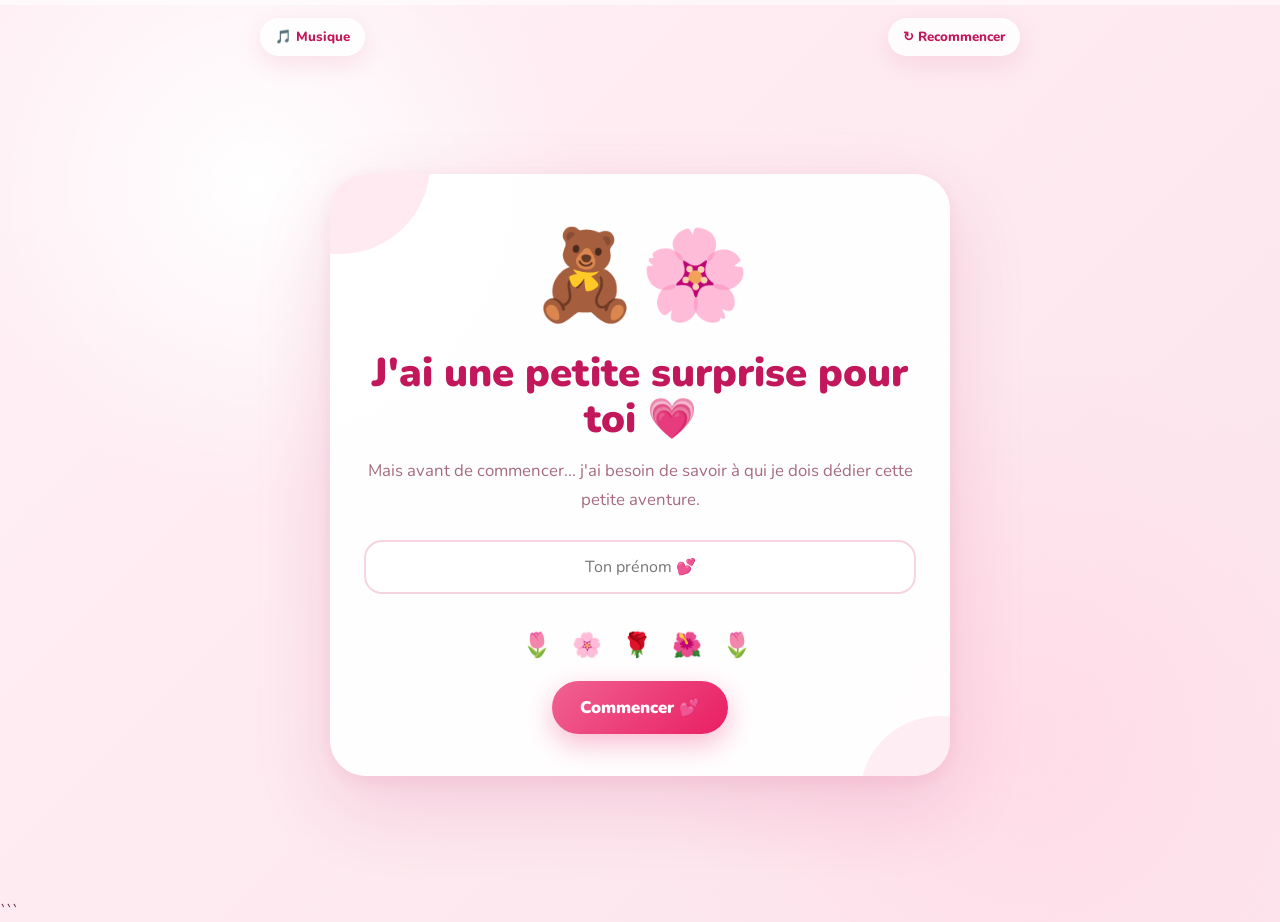
<file: index.html>
<!DOCTYPE html>
<html lang="fr">
<head>
  <meta charset="UTF-8">
  <meta name="viewport" content="width=device-width, initial-scale=1.0">

  <title>Une petite surprise 💗</title>

  <link rel="preconnect" href="https://fonts.googleapis.com">
  <link rel="preconnect" href="https://fonts.gstatic.com" crossorigin>
  <link href="https://fonts.googleapis.com/css2?family=Nunito:wght@400;600;700;800;900&display=swap" rel="stylesheet">

  <style>
    * {
      margin: 0;
      padding: 0;
      box-sizing: border-box;
    }

    :root {
      --pink: #e91e63;
      --pink-dark: #c2185b;
      --pink-light: #fce4ec;
      --pink-soft: #fff0f5;
      --rose: #f06292;
      --white: #ffffff;
      --text: #663344;
      --muted: #a66b80;
    }

    html {
      scroll-behavior: smooth;
    }

    body {
      min-height: 100vh;
      font-family: "Nunito", sans-serif;
      color: var(--text);
      background:
        radial-gradient(circle at 20% 20%, #fff 0, transparent 25%),
        radial-gradient(circle at 80% 80%, #ffdce8 0, transparent 30%),
        linear-gradient(135deg, #fff0f5, #fce4ec);
      overflow-x: hidden;
    }

    button {
      font-family: inherit;
    }

    /* =========================
       BACKGROUND
    ========================== */

    .background {
      position: fixed;
      inset: 0;
      overflow: hidden;
      pointer-events: none;
      z-index: 0;
    }

    .petal,
    .floating-heart,
    .floating-flower {
      position: absolute;
      pointer-events: none;
      -webkit-user-select: none;
    }

    .petal {
      top: -50px;
      animation: fall linear forwards;
      opacity: .8;
    }

    @keyframes fall {
      0% {
        transform: translateY(-50px) rotate(0deg);
        opacity: 0;
      }

      10% {
        opacity: .8;
      }

      100% {
        transform: translateY(110vh) rotate(720deg);
        opacity: 0;
      }
    }

    .floating-heart {
      bottom: -40px;
      animation: heartFloat linear forwards;
      opacity: 0;
    }

    @keyframes heartFloat {
      0% {
        transform: translateY(0) scale(.7);
        opacity: 0;
      }

      15% {
        opacity: .6;
      }

      100% {
        transform: translateY(-110vh) scale(1.2);
        opacity: 0;
      }
    }

    .floating-flower {
      animation: flowerFloat 5s ease-in-out infinite;
      opacity: .35;
    }

    @keyframes flowerFloat {
      0%, 100% {
        transform: rotate(-8deg) translateY(0);
      }

      50% {
        transform: rotate(8deg) translateY(-15px);
      }
    }

    /* =========================
       TOP BAR
    ========================== */

    .topbar {
      position: fixed;
      top: 18px;
      left: 50%;
      transform: translateX(-50%);
      width: min(92%, 760px);
      display: flex;
      justify-content: space-between;
      align-items: center;
      z-index: 100;
    }

    .music-btn,
    .restart-btn {
      border: none;
      background: rgba(255,255,255,.85);
      -webkit-backdrop-filter: blur(10px);
      backdrop-filter: blur(10px);
      border-radius: 50px;
      padding: 10px 15px;
      cursor: pointer;
      color: var(--pink-dark);
      font-weight: 800;
      box-shadow: 0 8px 25px rgba(194,24,91,.1);
      transition: .2s;
    }

    .music-btn:hover,
    .restart-btn:hover {
      transform: translateY(-2px);
      background: white;
    }

    /* =========================
       PROGRESS
    ========================== */

    .progress-container {
      position: fixed;
      top: 0;
      left: 0;
      width: 100%;
      height: 5px;
      background: rgba(255,255,255,.6);
      z-index: 200;
    }

    .progress-bar {
      height: 100%;
      width: 0%;
      background: linear-gradient(90deg, #f06292, #e91e63);
      transition: width .5s ease;
    }

    /* =========================
       APP
    ========================== */

    .app {
      min-height: 100vh;
      display: flex;
      align-items: center;
      justify-content: center;
      padding: 90px 20px 40px;
      position: relative;
      z-index: 2;
    }

    .card {
      width: min(94vw, 620px);
      background: rgba(255,255,255,.94);
      border-radius: 36px;
      padding: 42px 34px;
      text-align: center;
      box-shadow:
        0 30px 80px rgba(194,24,91,.14),
        0 5px 20px rgba(194,24,91,.08);
      position: relative;
      overflow: hidden;
    }

    .card::before {
      content: "";
      position: absolute;
      width: 180px;
      height: 180px;
      background: #ffe1eb;
      border-radius: 50%;
      top: -100px;
      left: -80px;
      opacity: .7;
    }

    .card::after {
      content: "";
      position: absolute;
      width: 160px;
      height: 160px;
      background: #ffe6ef;
      border-radius: 50%;
      bottom: -100px;
      right: -70px;
      opacity: .7;
    }

    .screen {
      display: none;
      position: relative;
      z-index: 3;
      animation: screenIn .5s ease;
    }

    .screen.active {
      display: block;
    }

    @keyframes screenIn {
      from {
        opacity: 0;
        transform: translateY(20px) scale(.97);
      }

      to {
        opacity: 1;
        transform: translateY(0) scale(1);
      }
    }

    /* =========================
       GENERAL
    ========================== */

    .big-emoji {
      font-size: 5.5rem;
      display: block;
      margin-bottom: 14px;
      animation: teddyBounce 2.2s ease-in-out infinite;
    }

    @keyframes teddyBounce {
      0%, 100% {
        transform: translateY(0) rotate(-2deg);
      }

      50% {
        transform: translateY(-10px) rotate(2deg);
      }
    }

    h1 {
      color: var(--pink-dark);
      font-size: clamp(1.8rem, 5vw, 2.5rem);
      font-weight: 900;
      line-height: 1.15;
      margin-bottom: 15px;
    }

    h2 {
      color: var(--pink-dark);
      font-size: 1.65rem;
      font-weight: 900;
      margin-bottom: 12px;
    }

    p {
      line-height: 1.7;
    }

    .subtitle {
      color: var(--muted);
      font-size: 1.05rem;
      margin-bottom: 25px;
    }

    .highlight {
      color: var(--pink);
      font-weight: 900;
    }

    /* =========================
       BUTTONS
    ========================== */

    .main-btn {
      border: none;
      border-radius: 50px;
      padding: 15px 28px;
      background: linear-gradient(135deg, #f06292, #e91e63);
      color: white;
      font-size: 1.05rem;
      font-weight: 900;
      cursor: pointer;
      box-shadow: 0 10px 28px rgba(233,30,99,.3);
      transition: .2s;
    }

    .main-btn:hover {
      transform: translateY(-3px) scale(1.02);
      box-shadow: 0 14px 32px rgba(233,30,99,.38);
    }

    .main-btn:active {
      transform: scale(.97);
    }

    .secondary-btn {
      border: 2px solid #f4cada;
      border-radius: 50px;
      padding: 13px 24px;
      background: white;
      color: var(--pink-dark);
      font-weight: 800;
      cursor: pointer;
      transition: .2s;
    }

    .secondary-btn:hover {
      background: #fff4f8;
    }

    /* =========================
       HOME
    ========================== */

    .name-input {
      width: 100%;
      border: 2px solid #f6d4e0;
      border-radius: 18px;
      padding: 14px 18px;
      font-family: inherit;
      font-size: 1rem;
      outline: none;
      margin-bottom: 15px;
      text-align: center;
      color: var(--pink-dark);
    }

    .name-input:focus {
      border-color: var(--rose);
    }

    .flower-line {
      font-size: 1.5rem;
      margin: 20px 0;
      letter-spacing: 7px;
    }

    /* =========================
       QUESTION
    ========================== */

    .question-number {
      display: inline-block;
      background: #fff0f5;
      color: var(--pink);
      padding: 7px 15px;
      border-radius: 50px;
      font-weight: 900;
      margin-bottom: 18px;
    }

    .question-emoji {
      font-size: 4.5rem;
      display: block;
      margin-bottom: 10px;
    }

    .answers {
      display: grid;
      grid-template-columns: repeat(2, 1fr);
      gap: 13px;
      margin-top: 25px;
    }

    .answer {
      border: 2px solid #f6d4e0;
      background: #fff8fa;
      border-radius: 20px;
      padding: 15px;
      font-weight: 800;
      color: var(--text);
      cursor: pointer;
      transition: .2s;
    }

    .answer:hover {
      transform: translateY(-3px);
      border-color: var(--rose);
      background: #fff0f5;
    }

    /* =========================
       AFFECTION
    ========================== */

    .affection-box {
      margin: 22px 0;
      padding: 18px;
      background: #fff4f8;
      border-radius: 22px;
    }

    .affection-label {
      display: flex;
      justify-content: space-between;
      font-weight: 900;
      color: var(--pink-dark);
      margin-bottom: 8px;
    }

    .affection-track {
      height: 13px;
      background: #f7dce6;
      border-radius: 50px;
      overflow: hidden;
    }

    .affection-fill {
      height: 100%;
      width: 0%;
      background: linear-gradient(90deg, #f48fb1, #e91e63);
      border-radius: 50px;
      transition: width .6s ease;
    }

    /* =========================
       CARDS
    ========================== */

    .reason-grid {
      display: grid;
      grid-template-columns: repeat(2, 1fr);
      gap: 12px;
      margin: 22px 0;
    }

    .reason-card {
      padding: 18px 12px;
      background: linear-gradient(145deg, #fff7fa, #fff);
      border: 1px solid #f8d9e4;
      border-radius: 20px;
      transition: .25s;
    }

    .reason-card:hover {
      transform: translateY(-5px);
      box-shadow: 0 10px 25px rgba(233,30,99,.1);
    }

    .reason-card .icon {
      font-size: 2rem;
      display: block;
      margin-bottom: 8px;
    }

    .reason-card strong {
      color: var(--pink-dark);
    }

    /* =========================
       YES / NO
    ========================== */

    .choice-zone {
      position: relative;
      height: 130px;
      margin-top: 20px;
    }

    .choice-zone .main-btn,
    .choice-zone .no-btn {
      position: absolute;
      top: 35px;
    }

    .choice-zone .main-btn {
      left: 50%;
      transform: translateX(-110%);
    }

    .no-btn {
      border: 2px solid #eee;
      background: #fafafa;
      color: #aaa;
      border-radius: 50px;
      padding: 13px 27px;
      font-weight: 800;
      cursor: pointer;
      transition: .1s;
      white-space: nowrap;
    }

    /* =========================
       LETTER
    ========================== */

    .letter {
      background: #fff8fa;
      border: 2px solid #f6d4e0;
      border-radius: 25px;
      padding: 25px;
      text-align: left;
      margin: 22px 0;
      position: relative;
    }

    .letter::before {
      content: "💌";
      position: absolute;
      top: -20px;
      right: 20px;
      font-size: 2.2rem;
      transform: rotate(10deg);
    }

    .letter p {
      margin-bottom: 13px;
    }

    .signature {
      text-align: right;
      color: var(--pink-dark);
      font-weight: 900;
      margin-top: 20px;
    }

    /* =========================
       FINAL
    ========================== */

    .final-heart {
      font-size: 6rem;
      display: block;
      animation: heartbeat 1.2s infinite;
    }

    @keyframes heartbeat {
      0%, 100% {
        transform: scale(1);
      }

      15% {
        transform: scale(1.15);
      }

      30% {
        transform: scale(1);
      }

      45% {
        transform: scale(1.12);
      }
    }

    .final-message {
      font-size: 1.1rem;
      color: var(--muted);
      margin: 15px 0 25px;
    }

    /* =========================
       CONFETTI
    ========================== */

    #confetti {
      position: fixed;
      inset: 0;
      pointer-events: none;
      z-index: 999;
      overflow: hidden;
    }

    .confetti-piece {
      position: absolute;
      width: 10px;
      height: 15px;
      top: 50%;
      left: 50%;
      opacity: 1;
      animation: confettiFall 1.7s ease-out forwards;
    }

    @keyframes confettiFall {
      from {
        transform: translate(0, 0) rotate(0deg);
        opacity: 1;
      }

      to {
        transform:
          translate(
            calc(var(--x) * 1px),
            calc(var(--y) * 1px)
          )
          rotate(720deg);
        opacity: 0;
      }
    }

    /* =========================
       RESPONSIVE
    ========================== */

    @media (max-width: 560px) {
      .card {
        padding: 34px 20px;
        border-radius: 28px;
      }

      .big-emoji {
        font-size: 4.2rem;
      }

      .answers,
      .reason-grid {
        grid-template-columns: 1fr;
      }

      .choice-zone {
        height: 160px;
      }

      .choice-zone .main-btn {
        left: 50%;
        transform: translateX(-50%);
        top: 20px;
      }

      .choice-zone .no-btn {
        top: 90px;
        left: 50% !important;
        transform: translateX(-50%);
      }

      .topbar {
        top: 12px;
      }
    }
  </style>
</head>

<body>

  <div class="background" id="background"></div>

  <div class="progress-container">
    <div class="progress-bar" id="progressBar"></div>
  </div>

  <div class="topbar">
    <button class="music-btn" id="musicBtn" onclick="toggleMusic()">
      🎵 Musique
    </button>

    <button class="restart-btn" onclick="restartExperience()">
      ↻ Recommencer
    </button>
  </div>

  <main class="app">

    <div class="card">

      <!-- =========================
           ÉCRAN 1
      ========================== -->

      <section class="screen active" id="screen1">

        <span class="big-emoji">🧸🌸</span>

        <h1>J'ai une petite surprise pour toi 💗</h1>

        <p class="subtitle">
          Mais avant de commencer...
          j'ai besoin de savoir à qui je dois dédier cette petite aventure.
        </p>

        <input
          type="text"
          id="nameInput"
          class="name-input"
          placeholder="Ton prénom 💕"
          maxlength="30"
        >

        <div class="flower-line">
          🌷 🌸 🌹 🌺 🌷
        </div>

        <button class="main-btn" onclick="startExperience()">
          Commencer 💕
        </button>

      </section>


      <!-- =========================
           ÉCRAN 2
      ========================== -->

      <section class="screen" id="screen2">

        <span class="big-emoji">🧸💗</span>

        <h1>
          Coucou <span class="highlight" id="displayName">toi</span> 🌸
        </h1>

        <p class="subtitle">
          J'ai préparé quelques petites choses pour toi.
          Promis, ça ne prendra pas longtemps.
        </p>

        <div class="affection-box">

          <div class="affection-label">
            <span>Niveau de mignonnerie</span>
            <span id="affectionValue">0%</span>
          </div>

          <div class="affection-track">
            <div class="affection-fill" id="affectionFill"></div>
          </div>

        </div>

        <button class="main-btn" onclick="nextScreen()">
          C'est parti 🌸
        </button>

      </section>


      <!-- =========================
           ÉCRAN 3
      ========================== -->

      <section class="screen" id="screen3">

        <span class="question-number">Question 1 / 3</span>

        <span class="question-emoji">🌸</span>

        <h2>
          Quelle fleur te ressemble le plus ?
        </h2>

        <p class="subtitle">
          Choisis celle qui te plaît le plus.
        </p>

        <div class="answers">

          <button class="answer" onclick="answerQuestion(10)"> 
            🌹<br>
            Rose
          </button>

          <button class="answer" onclick="answerQuestion(10)"> 
            🌷<br>
            Tulipe
          </button>

          <button class="answer" onclick="answerQuestion(10)">
            🌻<br>
            Tournesol
          </button>

          <button class="answer" onclick="answerQuestion(10)"> 
            🌸<br>
            Fleur de cerisier
          </button>

        </div>

      </section>


      <!-- =========================
           ÉCRAN 4
      ========================== -->

      <section class="screen" id="screen4">

        <span class="question-number">Question 2 / 3</span>

        <span class="question-emoji">🧸</span>

        <h2>
          Tu préfères recevoir...
        </h2>

        <p class="subtitle">
          Attention, cette question est importante 😌
        </p>

        <div class="answers">

          <button class="answer" onclick="answerQuestion(15)">
            🧸<br>
            Un ours en peluche
          </button>

          <button class="answer" onclick="answerQuestion(15)">
            💐<br>
            Un bouquet de fleurs
          </button>

          <button class="answer" onclick="answerQuestion(15)">
            🍫<br>
            Du chocolat
          </button>

          <button class="answer" onclick="answerQuestion(15)">
            💌<br>
            Une lettre
          </button>

        </div>

      </section>


      <!-- =========================
           ÉCRAN 5
      ========================== -->

      <section class="screen" id="screen5">

        <span class="question-number">Question 3 / 3</span>

        <span class="question-emoji">💕</span>

        <h2>
          Est-ce que tu veux qu'on soit amis ?
        </h2>

        <p class="subtitle">
          Cette réponse est très importante...
        </p>

        <div class="choice-zone" id="choiceZone">

          <button class="main-btn" onclick="finalChoice()">
            Oui 💕
          </button>

          <button class="no-btn" id="noBtn">
            Non 😶
          </button>

        </div>

      </section>


      <!-- =========================
           ÉCRAN 6
      ========================== -->

      <section class="screen" id="screen6">

        <span class="big-emoji">🌷🧸🌷</span>

        <h2>
          Je savais que tu allais dire oui 🥰
        </h2>

        <p class="subtitle">
          Maintenant, j'ai quelque chose à te dire.
        </p>

        <div class="reason-grid">

          <div class="reason-card">
            <span class="icon">🌸</span>
            <strong>Ta douceur</strong>
            <p>Tu as une manière bien à toi de rendre les choses plus jolies.</p>
          </div>

          <div class="reason-card">
            <span class="icon">🧸</span>
            <strong>Ton côté mignon</strong>
            <p>Il fallait forcément une petite place pour les ours.</p>
          </div>

          <div class="reason-card">
            <span class="icon">💗</span>
            <strong>Ton énergie</strong>
            <p>Il y a quelque chose chez toi qui donne envie de sourire.</p>
          </div>

          <div class="reason-card">
            <span class="icon">🌹</span>
            <strong>Ta personnalité</strong>
            <p>Tu as quelque chose qui te rend différente des autres.</p>
          </div>

        </div>

        <button class="main-btn" onclick="nextScreen()">
          J'ai encore quelque chose 🌸
        </button>

      </section>


      <!-- =========================
           ÉCRAN 7
      ========================== -->

      <section class="screen" id="screen7">

        <span class="big-emoji">💌🧸</span>

        <h2>
          Une petite lettre pour toi
        </h2>

        <div class="letter">

          <p>
            Chère <span class="highlight" id="letterName">toi</span>,
          </p>

          <p>
            Je voulais simplement prendre quelques minutes pour te dire
            que ta présence compte beaucoup.
          </p>

          <p>
            J'aime les petits détails qui te rendent unique.
            Ton sourire, ta façon d'être et toutes ces petites choses
            qui font que tu es toi.
          </p>

          <p>
            Alors j'ai préparé cette petite page avec tout ce que
            j'associe à toi : des fleurs, du rose, des ours en peluche
            et beaucoup de petits cœurs.
          </p>

          <p>
            J'espère que cette petite surprise t'aura fait sourire.
            C'était tout ce que je voulais. 💗
          </p>

          <div class="signature">
            Avec beaucoup d'affection 🌷
          </div>

        </div>

        <button class="main-btn" onclick="nextScreen()">
          Dernière étape 💕
        </button>

      </section>


      <!-- =========================
           ÉCRAN 8
      ========================== -->

      <section class="screen" id="screen8">

        <span class="final-heart">💗</span>

        <h1>
          Une petite question finale...
        </h1>

        <p class="final-message">
          Si tu es arrivée jusqu'ici,
          c'est que cette petite aventure t'a plu.
        </p>

        <button class="main-btn" onclick="finishExperience()">
          J'ai adoré 🌸
        </button>

      </section>


      <!-- =========================
           ÉCRAN 9
      ========================== -->

      <section class="screen" id="screen9">

        <span class="big-emoji">🥰🧸🌹</span>

        <h1>
          Merci <span class="highlight" id="finalName">toi</span> 💗
        </h1>

        <p class="final-message">
          Maintenant tu sais à quel point cette petite surprise
          était pensée pour toi.
        </p>

        <div class="flower-line">
          🌷 🌸 🌹 🌺 🌷
        </div>

        <p>
          Garde ce sourire. Il te va bien. 💕
        </p>

        <br>

        <button class="secondary-btn" onclick="restartExperience()">
          Recommencer la surprise
        </button>

      </section>

    </div>

  </main>

  <div id="confetti"></div>

  <!--
    Pour ajouter une musique locale :
    1. Mets ton fichier music.mp3 dans le même dossier que ce HTML.
    2. Remplace la source ci-dessous.
  -->

  <audio id="music" loop>
    <source src="loicia.mp3" type="audio/mpeg">
  </audio>


  <script>

    /* ==========================================
       VARIABLES
    ========================================== */

    let currentScreen = 1;
    let affection = 0;

    const totalScreens = 9;

    const background = document.getElementById("background");
    const progressBar = document.getElementById("progressBar");

    const music = document.getElementById("music");
    const musicBtn = document.getElementById("musicBtn");

    let musicPlaying = false;


    /* ==========================================
       NOM
    ========================================== */

    function startExperience() {

  const input = document.getElementById("nameInput");

  let name = input.value.trim();

  if (!name) {
    name = "toi";
  }

  localStorage.setItem("lovePageName", name);

  document.getElementById("displayName").textContent = name;
  document.getElementById("letterName").textContent = name;
  document.getElementById("finalName").textContent = name;

  affection = 5;
  updateAffection();

  // 🎵 Démarrer la musique après le clic
  music.play().then(() => {
    musicPlaying = true;
    musicBtn.textContent = "🔊 Musique";
  }).catch(error => {
    console.log("Impossible de lancer la musique :", error);
  });

  showScreen(2);
}


    /* ==========================================
       NAVIGATION
    ========================================== */

    function showScreen(number) {

      document.querySelectorAll(".screen").forEach(screen => {
        screen.classList.remove("active");
      });

      const screen = document.getElementById("screen" + number);

      if (screen) {
        screen.classList.add("active");
      }

      currentScreen = number;

      updateProgress();

      window.scrollTo({
        top: 0,
        behavior: "smooth"
      });
    }


    function nextScreen() {

      if (currentScreen < totalScreens) {
        showScreen(currentScreen + 1);
      }
    }


    function updateProgress() {

      const percentage =
        ((currentScreen - 1) / (totalScreens - 1)) * 100;

      progressBar.style.width = percentage + "%";
    }


    /* ==========================================
       QUESTIONS
    ========================================== */

    function answerQuestion(points) {

      affection += points;

      if (affection > 100) {
        affection = 100;
      }

      updateAffection();

      setTimeout(() => {
        nextScreen();
      }, 350);
    }


    function updateAffection() {

      document.getElementById("affectionValue").textContent =
        affection + "%";

      document.getElementById("affectionFill").style.width =
        affection + "%";
    }


    /* ==========================================
       BOUTON NON
    ========================================== */

    const noBtn = document.getElementById("noBtn");

    const noMessages = [
      "Non 😶",
      "Tu es sûre ? 🥺",
      "Réfléchis encore 🌸",
      "Même pas un petit oui ? 🧸",
      "Allez... 🥹",
      "Dernière chance 💗",
      "Je savais que tu hésiterais 😌"
    ];

    let noCount = 0;


    function moveNoButton() {

      noCount++;

      noBtn.textContent =
        noMessages[Math.min(noCount, noMessages.length - 1)];

      const zone =
        document.getElementById("choiceZone");

      const rect = zone.getBoundingClientRect();

      const maxX =
        Math.max(0, rect.width - noBtn.offsetWidth);

      const maxY =
        Math.max(0, rect.height - noBtn.offsetHeight);

      const x =
        Math.random() * maxX;

      const y =
        Math.random() * maxY;

      noBtn.style.left = x + "px";
      noBtn.style.top = y + "px";

      if (noCount >= 5) {

        noBtn.textContent =
          "Bon d'accord 😭";

        noBtn.style.transform =
          "scale(.85)";
      }
    }


    noBtn.addEventListener("mouseenter", moveNoButton);

    noBtn.addEventListener("touchstart", function(event) {

      event.preventDefault();

      moveNoButton();

    });


    noBtn.addEventListener("click", function() {

      moveNoButton();

    });


    /* ==========================================
       CHOIX FINAL
    ========================================== */

    function finalChoice() {

      affection = 100;

      updateAffection();

      createConfetti();

      setTimeout(() => {

        showScreen(6);

      }, 500);

    }


    /* ==========================================
       FIN
    ========================================== */

    function finishExperience() {

      createConfetti();

      createHeartExplosion();

      setTimeout(() => {

        showScreen(9);

      }, 500);

    }


    /* ==========================================
       CONFETTIS
    ========================================== */

    function createConfetti() {

      const container =
        document.getElementById("confetti");

      const symbols = [
        "💗",
        "💕",
        "🌸",
        "🌷",
        "🌹",
        "✨",
        "🧸"
      ];

      for (let i = 0; i < 80; i++) {

        const piece =
          document.createElement("div");

        piece.className =
          "confetti-piece";

        piece.textContent =
          symbols[
            Math.floor(Math.random() * symbols.length)
          ];

        piece.style.fontSize =
          (12 + Math.random() * 18) + "px";

        piece.style.setProperty(
          "--x",
          (Math.random() * 600 - 300)
        );

        piece.style.setProperty(
          "--y",
          (Math.random() * 700 + 100)
        );

        container.appendChild(piece);

        setTimeout(() => {
          piece.remove();
        }, 2000);
      }
    }


    /* ==========================================
       EXPLOSION DE COEURS
    ========================================== */

    function createHeartExplosion() {

      const hearts = [
        "❤️",
        "🩷",
        "💗",
        "💖",
        "💓",
        "💝"
      ];

      for (let i = 0; i < 35; i++) {

        const heart =
          document.createElement("div");

        heart.textContent =
          hearts[
            Math.floor(Math.random() * hearts.length)
          ];

        heart.style.position = "fixed";

        heart.style.left = "50%";
        heart.style.top = "50%";

        heart.style.fontSize =
          (15 + Math.random() * 30) + "px";

        heart.style.zIndex = "1000";

        heart.style.pointerEvents = "none";

        document.body.appendChild(heart);

        const angle =
          Math.random() * Math.PI * 2;

        const distance =
          100 + Math.random() * 350;

        const x =
          Math.cos(angle) * distance;

        const y =
          Math.sin(angle) * distance;

        heart.animate(

          [
            {
              transform: "translate(-50%, -50%) scale(0)",
              opacity: 0
            },

            {
              transform: "translate(-50%, -50%) scale(1)",
              opacity: 1,
              offset: .2
            },

            {
              transform:
                `translate(calc(-50% + ${x}px), calc(-50% + ${y}px)) scale(.5)`,
              opacity: 0
            }
          ],

          {
            duration: 1500 + Math.random() * 1000,
            easing: "ease-out",
            fill: "forwards"
          }

        );

        setTimeout(() => {
          heart.remove();
        }, 2600);
      }
    }


    /* ==========================================
       FLEURS
    ========================================== */

    const flowerSymbols = [
      "🌸",
      "🌷",
      "🌹",
      "🌺",
      "🌼",
      "💮"
    ];


    function spawnPetal() {

      const petal =
        document.createElement("div");

      petal.className = "petal";

      petal.textContent =
        flowerSymbols[
          Math.floor(Math.random() * flowerSymbols.length)
        ];

      petal.style.left =
        Math.random() * 100 + "vw";

      petal.style.fontSize =
        (.8 + Math.random() * 1.3) + "rem";

      petal.style.animationDuration =
        (5 + Math.random() * 6) + "s";

      petal.style.animationDelay =
        (Math.random() * 2) + "s";

      background.appendChild(petal);

      setTimeout(() => {
        petal.remove();
      }, 13000);
    }


    setInterval(spawnPetal, 900);


    /* ==========================================
       COEURS
    ========================================== */

    const heartSymbols = [
      "❤️",
      "🩷",
      "💗",
      "💖",
      "💓",
      "💕"
    ];


    function spawnHeart() {

      const heart =
        document.createElement("div");

      heart.className =
        "floating-heart";

      heart.textContent =
        heartSymbols[
          Math.floor(Math.random() * heartSymbols.length)
        ];

      heart.style.left =
        Math.random() * 100 + "vw";

      heart.style.fontSize =
        (.8 + Math.random() * 1.4) + "rem";

      heart.style.animationDuration =
        (5 + Math.random() * 5) + "s";

      background.appendChild(heart);

      setTimeout(() => {
        heart.remove();
      }, 11000);
    }


    setInterval(spawnHeart, 1200);


    /* ==========================================
       MUSIQUE
    ========================================== */

    async function toggleMusic() {

      try {

        if (!musicPlaying) {

          await music.play();

          musicPlaying = true;

          musicBtn.textContent =
            "🔊 Musique";

        } else {

          music.pause();

          musicPlaying = false;

          musicBtn.textContent =
            "🎵 Musique";

        }

      } catch (error) {

        alert(
          "Ajoute un fichier nommé music.mp3 dans le même dossier que cette page."
        );

      }
    }


    /* ==========================================
       RECOMMENCER
    ========================================== */

    function restartExperience() {

      currentScreen = 1;

      affection = 0;

      noCount = 0;

      noBtn.textContent = "Non 😶";

      noBtn.style.transform = "";

      noBtn.style.left = "";
      noBtn.style.top = "";

      document.getElementById("nameInput").value = "";

      updateAffection();

      showScreen(1);

      localStorage.removeItem("lovePageName");
    }


    /* ==========================================
       RESTAURATION
    ========================================== */

    function restoreName() {

      const savedName =
        localStorage.getItem("lovePageName");

      if (!savedName) {
        return;
      }

      document.getElementById("nameInput").value =
        savedName;

      document.getElementById("displayName").textContent =
        savedName;

      document.getElementById("letterName").textContent =
        savedName;

      document.getElementById("finalName").textContent =
        savedName;
    }


    restoreName();

    updateProgress();

  </script>

</body>
</html>
```
</file>
